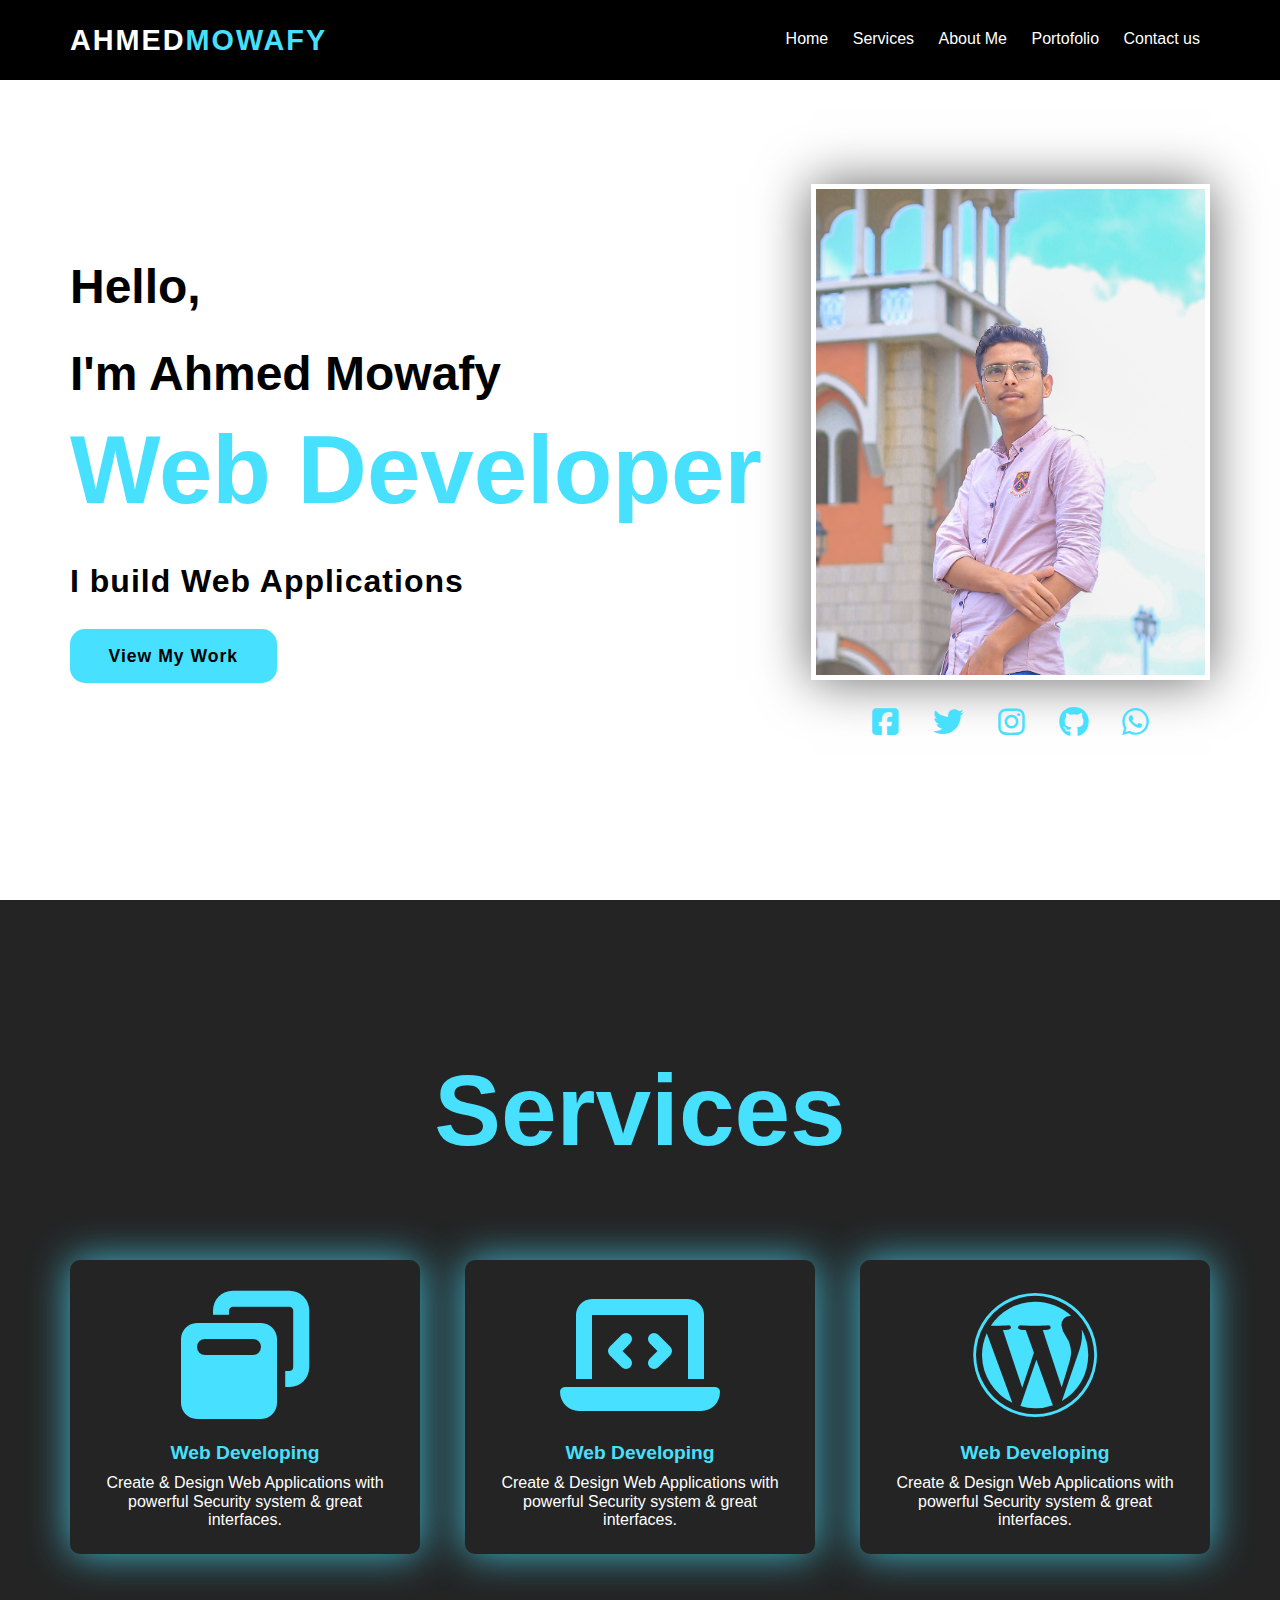
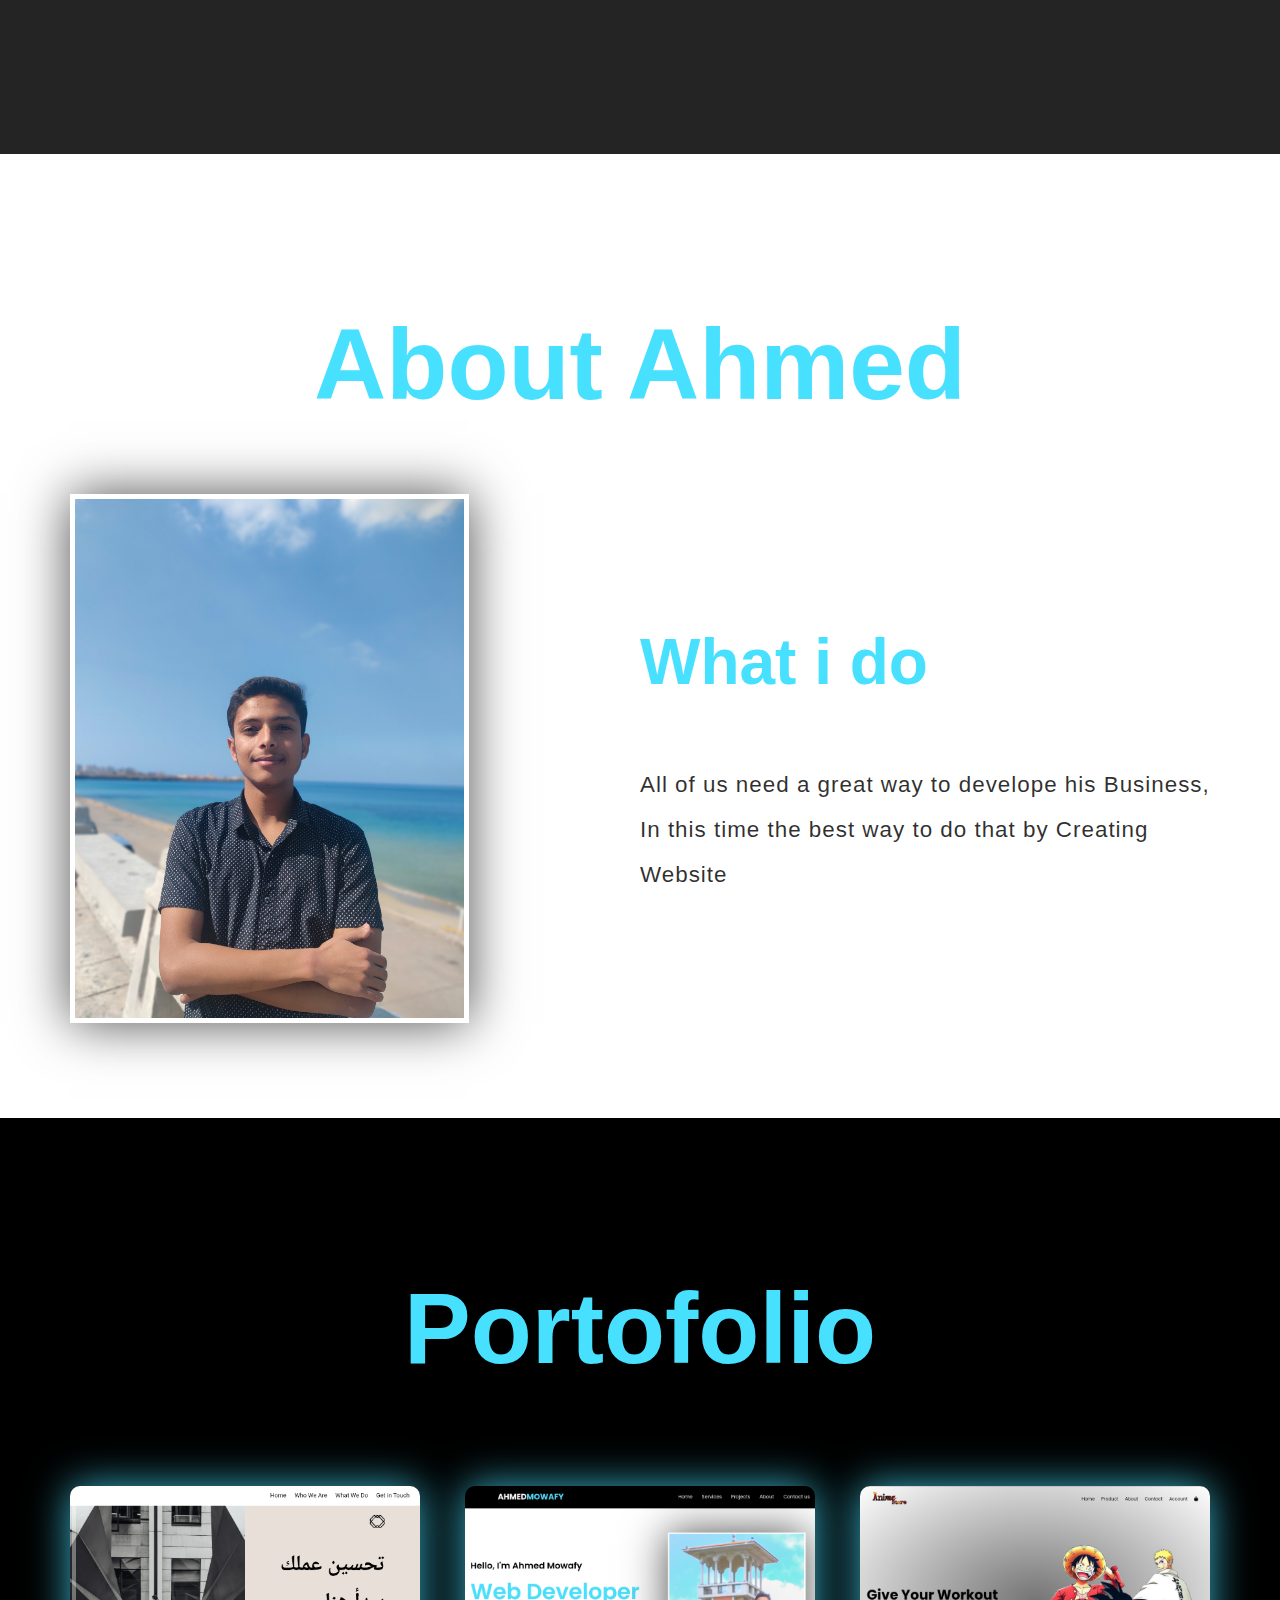
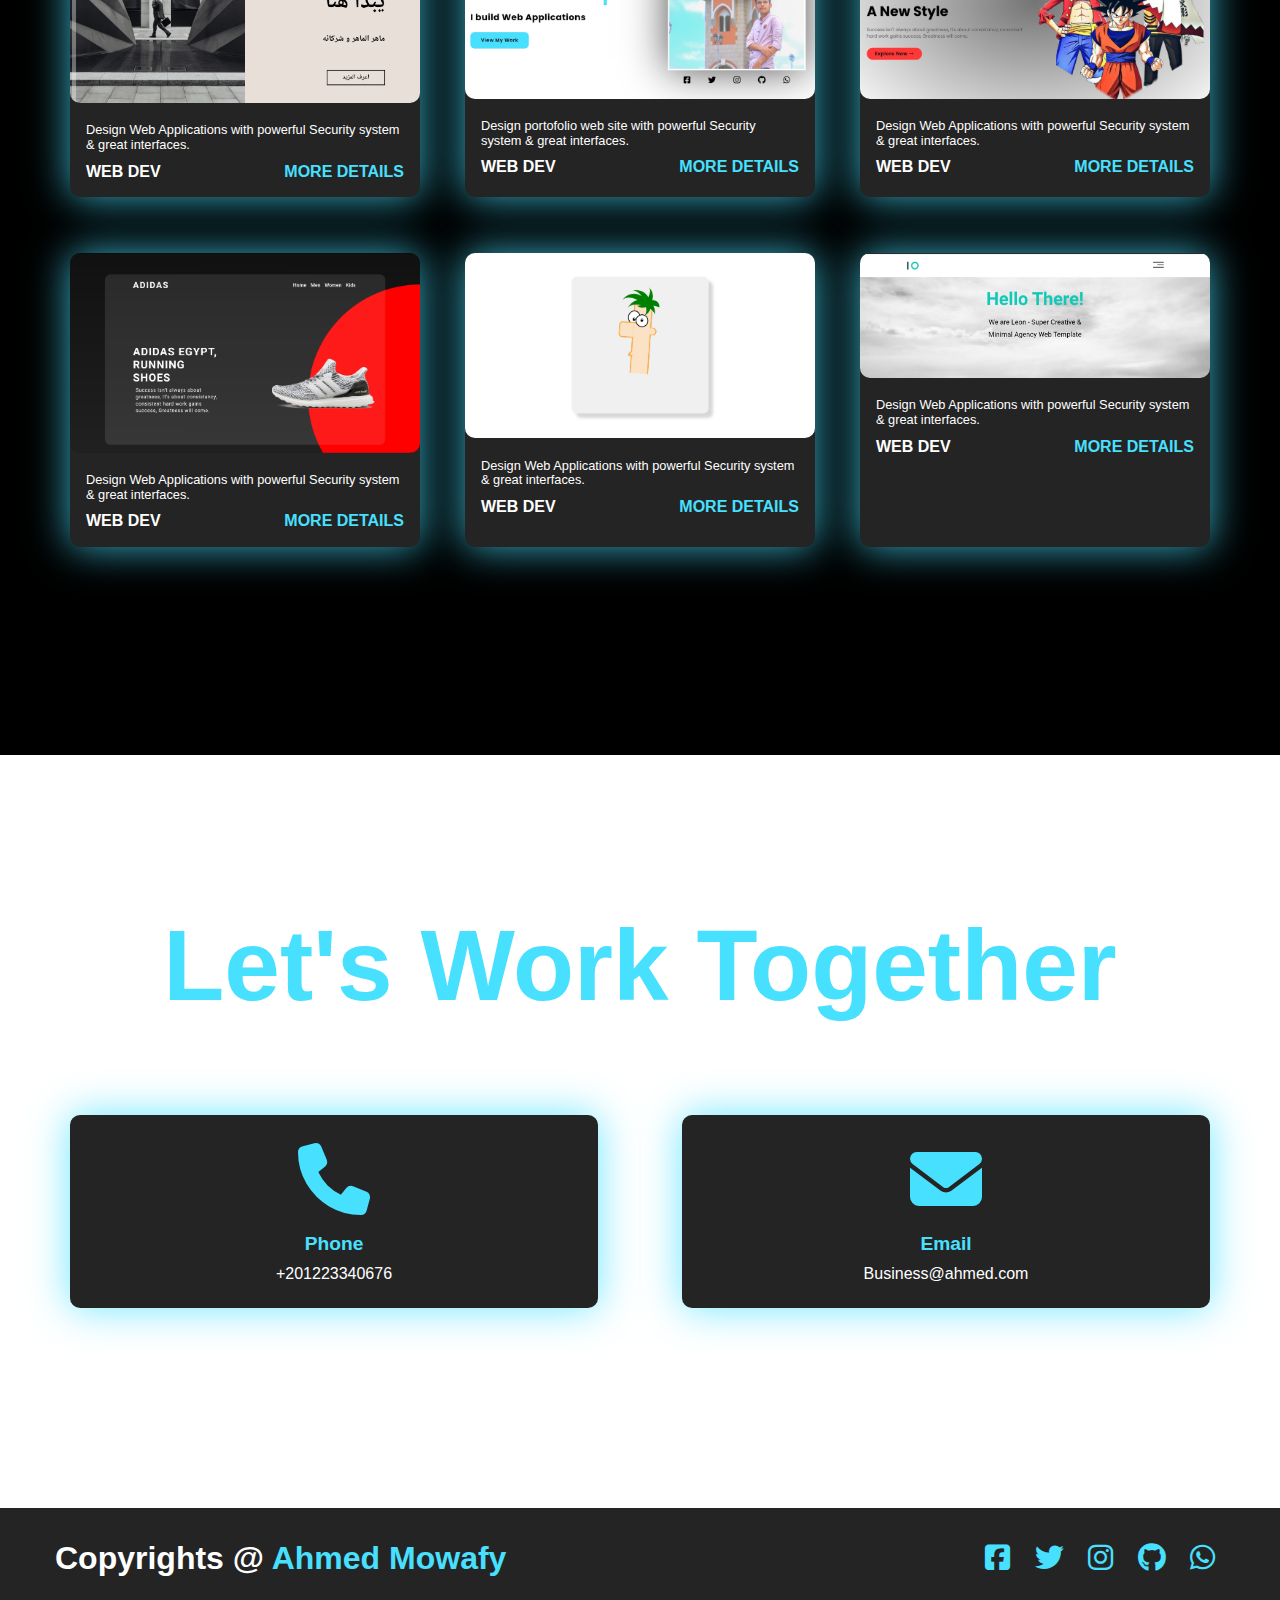
<file: index.html>
<!DOCTYPE html>
<html lang="en">
  <head> 
    <title>Ahmed Mowafy</title>
    <meta charset ="utf-8">
    <meta name="viewport" content = "width=device-width, intitial-scale=1.0">
    <meta http-equiv="X-UA-Compatible" content="IE=edge">
    <link rel = "stylesheet" href="css/normalize.css">
    <link rel = "stylesheet" href="https://cdnjs.cloudflare.com/ajax/libs/font-awesome/6.2.0/css/all.min.css">
    <link rel = "stylesheet" href="css/style.css">
  </head>
  <body>
    <!--------header &  nav bar ---------------->
    <header>
      <div class="container">
        <a href="#" class="logo">Ahmed<span>Mowafy</span></a>
        <div class="links">
          <span class="menu">
            <span></span>
            <span></span>
            <span></span>
          </span>
          <ul>
            <li><a href="#homePage">Home</a></li>
            <li><a href="#Services">Services</a></li>
            <li><a href="#About">About Me</a></li>
            <li><a href="#Portofolio">Portofolio</a></li>
            <li><a href="#Contact">Contact us</a></li>
          </ul>
        </div>
      </div>
    </header>
    <!-------------Home sec --------------->  
    <section class="main" id="homePage">
      <div class="container">
          <div class="brief">
            <h1>Hello,<br>I'm Ahmed Mowafy<br><span>Web Developer</span></h1>
            <h3>I build Web Applications</h3>
            <a href="#Portofolio" class="btn">View My Work</a>
          </div>
          <div class="snd-brief">
            <div class="poster">
              <img src="images/am.jpg">
              <div class="social-icons">
                <a  href="#"><i class="fa-brands fa-square-facebook"></i></a>
                <a  href="#"><i class="fa-brands fa-twitter"></i></a>
                <a  href="#"><i class="fa-brands fa-instagram"></i></a>
                <a  href="#"><i class="fa-brands fa-github"></i></a>
                <a  href="#"><i class="fa-brands fa-whatsapp"></i></a>
              </div>
            </div>
          </div>
      </div>
    </section>
    <!---------------------Services sec----------------------->  
    <section class="cards" id="Services">
      <div class="container">
        <h2 class="title">Services</h2>
        <div class="content">

          <div class="card">
            <div class="icon">
              <i class="fa-solid fa-window-restore"></i>
            </div>
            <div class="info">
              <h3>Web Developing</h3>
              <p>Create & Design Web Applications with powerful Security system & great interfaces.</p>
            </div>
          </div>
          <div class="card">
            <div class="icon">
              <i class="fa-solid fa-laptop-code"></i>
            </div>
            <div class="info">
              <h3>Web Developing</h3>
              <p>Create & Design Web Applications with powerful Security system & great interfaces.</p>
            </div>
          </div>
          <div class="card">
            <div class="icon">
              <i class="fa-brands fa-wordpress"></i>
            </div>
            <div class="info">
              <h3>Web Developing</h3>
              <p>Create & Design Web Applications with powerful Security system & great interfaces.</p>
            </div>
          </div>
        </div>
      </div> 
    </section>
    <!----------- STARt About -------------------->
    <section class="about main" id="About">
      <h2 class="title">About Ahmed</h2>
      <div class="container">
        <div class="snd-brief">
          <div class="poster">
            <img src="images/projects/Mowafy.jpg" alt="Ahmed">
          </div>
        </div>
        <div class="brief">
          <h1>What i do </h1>
          <p>All of us need a great way to develope his Business,<br> In this time the best way to do that by Creating Website </p>
        </div>
      </div>
    </section>
    <!------------ End About --------------------->
    <!-----------projects sec ----------------->      
    <section class="projects" id="Portofolio">
      <div class="container">
        <h2 class="title">Portofolio</h2>
        <div class="content">
          <div class="card">
            <div class="project-image">
              <img src="images/projects/work1.jpg">
            </div>
            <div class="project-info">
              <p class="project-category">Design Web Applications with powerful Security system & great interfaces.</p>
              <strong class="project-title">
                <span>Web Dev</span>
                <a href="#" class='more-details'>More details</a>              
              </strong>
            </div>
          </div>
          <div class="card">
            <div class="project-image">
              <img src="images/projects/work2.jpg">
            </div>
            <div class="project-info">
              <p class="project-category">Design portofolio web site with powerful Security system & great interfaces.</p>
              <strong class="project-title">
                <span>Web Dev</span>
                <a href="#" class='more-details'>More details</a>              
              </strong>
            </div>
          </div>
          <div class="card">
            <div class="project-image">
              <img src="images/projects/work3.jpg">
            </div>
            <div class="project-info">
              <p class="project-category">Design Web Applications with powerful Security system & great interfaces.</p>
              <strong class="project-title">
                <span>Web Dev</span>
                <a href="#" class='more-details'>More details</a>              
              </strong>
            </div>
          </div>
          <div class="card">
            <div class="project-image">
              <img src="images/projects/work4.jpg">
            </div>
            <div class="project-info">
              <p class="project-category">Design Web Applications with powerful Security system & great interfaces.</p>
              <strong class="project-title">
                <span>Web Dev</span>
                <a href="#" class='more-details'>More details</a>              
              </strong>
            </div>
          </div>
          <div class="card">
            <div class="project-image">
              <img src="images/projects/work5.jpg">
            </div>
            <div class="project-info">
              <p class="project-category">Design Web Applications with powerful Security system & great interfaces.</p>
              <strong class="project-title">
                <span>Web Dev</span>
                <a href="#" class='more-details'>More details</a>              
              </strong>
            </div>
          </div>
          <div class="card">
            <div class="project-image">
              <img src="images/projects/work6.jpg">
            </div>
            <div class="project-info">
              <p class="project-category">Design Web Applications with powerful Security system & great interfaces.</p>
              <strong class="project-title">
                <span>Web Dev</span>
                <a href="#" class='more-details'>More details</a>              
              </strong>
            </div>
          </div>
        </div>
      </div>
    </section>
    <!----------------contact sec ----------------------->         
    <section class="cards contact" id="Contact">
      <div class="container">
        <h2 class="title">Let's Work Together</h2>
        <div class="content">
          <div class="card">
            <div class="icon">
              <i class="fa-solid fa-phone"></i>
            </div>
            <div class="info">
              <h3>Phone</h3>
              <p>+201223340676</p>
            </div>
          </div>
          <div class="card">
            <div class="icon">
              <i class="fa-solid fa-envelope"></i>
            </div>
            <div class="info">
              <h3>Email</h3>
              <p>Business@ahmed.com</p>
            </div>
          </div>
        </div>
      </div>
    </section> 
    <!-----------------footer------------------>        
    <footer class="footer">
      <div class="container">
        <p class='footer-title'>Copyrights @ <span>Ahmed Mowafy</span></p>
        <div class="social-icons">
          <a  href="#"><i class="fa-brands fa-square-facebook"></i></a>
          <a  href="#"><i class="fa-brands fa-twitter"></i></a>
          <a  href="#"><i class="fa-brands fa-instagram"></i></a>
          <a  href="#"><i class="fa-brands fa-github"></i></a>
          <a  href="#"><i class="fa-brands fa-whatsapp"></i></a>
        </div>
      </div>
    </footer> 
  </body>
</htm
</file>
<file: css/style.css>
/*  START Variables   */
:root {
  --main-color: rgb(72,224,255);
  --main-blur: rgba(72,224,255,80%);
  --secondary-color: #242424;
  --third-color: #0186fb;
}
/*   End Variables   */
/*      Start Global Rules   */
@import url('https://fonts.googleapis.com/css2?family=Poppins:ital,wght@0,100;0,200;0,300;0,400;0,500;0,600;0,700;0,800;0,900;1,100;1,200;1,300;1,400;1,500;1,600;1,700;1,800;1,900&display=swap');
*{
  font-family: 'Poppins', sans-serif;
  margin : 0;
  padding: 0;
  -webkit-box-sizing: border-box;
  -moz-box-sizing: border-box;
  box-sizing: border-box;
  scroll-behavior: smooth;
}
section{
  padding:80px 20px;
}
.container {
  padding-right: 15px;
  padding-left: 15px;
  margin-right: auto;
  margin-left: auto;
}
/*  Small */
@media (min-width: 768px ) {
  .container {
    width: 750px;
  }
}
/*  Medium */
@media (min-width: 992px ) {
  .container {
    width: 970px;
  }
}
/*  Large */
@media (min-width: 1200px ) {
  .container {
    width: 1170px;
  }
}
/*    End  Global Rules */
/*  Start components*/
.title{
  display: flex;
  justify-content: center;
  color:var(--main-color);
  font-size:6.25em;
  font-weight:800;
  position: relative;
  margin: 100px auto 100px;
  line-height:60px;
}
@media (max-width:1200px) {
  .title{
    font-size: 3.75em;
    margin: 100px auto 50px;
    line-height:normal;
  }
}
@media (max-width:767px) {
  .title{
    font-size: 3.5em;
    margin: 100px auto 50px;
    line-height:normal;
  }
}
/*   End components  */
/*   header &  nav bar */

header{
  width:100%;
  background: black;
  padding: 20px;
  z-index: 999;
  position: fixed;
}
header .container, .main .container{
  display: flex;
  justify-content: space-between;
  align-items: center;
}
header .logo{
  color:white;
  text-decoration: none;
  text-transform: uppercase;
  font-weight: 700;
  font-size :1.8em;
  letter-spacing: 2px;
}
header .logo span{
  color: var(--main-color);
}
header .links {
  position: relative;
}
header .links .menu {
  width: 30px;
  flex-wrap: wrap;
  justify-content: flex-end;
  display: none;
}
header .links ul {
  list-style: none;
}
header .links ul li {
  display: inline-block;
}
header .links ul li a{
  color: white;
  text-decoration: none;
  display: block;
  padding:10px; 
  border-bottom:2px solid black;
}
header .links ul li a:hover{
  color: var(--main-color);
  border-bottom:2px solid  var(--main-color);
}
/*   home sec    */

.main {
  width : 100%;
  min-height : 100vh;
}
.main .container {
  margin-top: 5%;
}
.brief{
  flex-basis: 65%;
  min-width: 300px;
  margin-top: 70px;
}
.brief h1{
  color:black;
  font-size:3rem;
  font-weight: 600;
  line-height: 1.8em;
}
.brief h1 span{
  display :inline-block;
  margin-top:10px;
  color:var(--main-color);
  font-size:2em;
  font-weight:600;
}
.brief h3{
  color: black;
  font-size:2em;
  font-weight:700;
  letter-spacing:1px;
  margin-top:10px;
  margin-bottom:30px;
}
.btn{
  display: inline-block;
  text-decoration: none;
  background-color: var(--main-color);
  color:black ;
  font-size:1.1em;
  font-weight:600;
  letter-spacing: 1px;
  border-radius: 15px;
  padding:0.9375em 2.1875em;
  margin-bottom: 100px;
  transition: 0.7s ease;
}
.btn:hover{
  color:var(--third-color);
  transform:scale(1.1);
}
.snd-brief {
  flex-basis: 35%;
}
.poster{
  display: flex;
  flex-direction: column;
  align-items: center;
  text-align: center;
  transition: 0.7s ease;
  height:100%;
  width:100%;
}
.poster:hover, .project-card:hover{
  transform: translateY(-50px);
}
.poster img{
  width:100%;
  height: 100%;
  box-shadow: 0px 0px 50px rgba(0,0,0,0.6);
  border:5px solid white;
  margin-bottom: 25px;
}
.social-icons{
  align-items: center;
  text-decoration: none;
}
.social-icons a{
  border-radius: 50%;
  color: var(--main-color);
  text-decoration: none;
  font-size: 1.9em;
  margin: 15px;
}
.social-icons a:hover, .footer .social-icons a:hover{
  color: var(--third-color);
}


/*-------------------------------------------------sevices sec ------------------------------>*/
.cards .container, .projects .container{
  margin-bottom: 100px;
}
.cards{ 
  background-color: var(--secondary-color);
}

.content{
  display: flex;
  justify-content: space-between;
  flex-direction: row;
  flex-wrap:wrap;
}

.card{
  background-color: var(--secondary-color);
  width:21.875em;
  box-shadow: 0 0 40px var(--main-blur);
  border-radius: 10px;
  padding:25px;
  margin:20px 0px;
  transition: 0.7s ease;
}

.card:hover{
  transform: scale(1.1);
}

.icon{
  color :var(--main-color);
  font-size:8em;
  text-align:center;
}

.info{
  text-align:center
}

.info h3{
  color:var(--main-color);
  font-size:1.2em;
  font-weight:700;
  margin:10px;
}

.info p{
  color: white;
}

/************START ABOUT BAGE***********/
.about{
  width: 100%;
  background-color: rgb(255, 255, 255);
}
.about .container{
  display: flex;
  justify-content: space-between;
 
}
.about .brief{
  flex-basis: 50%;
  min-width: 400px;
  margin-top: 0px;
}
.about .brief h1{
  color: var(--main-color);
  font-size:4rem;
  font-weight: 700;
  line-height: 1.8em;
  margin-top: 0;
}

.about .brief p{
  display: block;
  color: rgba(0, 0, 0, 0.816);
  font-size:1.4em;
  font-weight:500;
  line-height: 2em;
  letter-spacing:1px;
  margin-top:10px;
  margin-bottom:30px;
}
.about .snd-brief {
  flex-basis: 35%;
}
.about .container .snd-brief .poster img{
  width:100%;
  height: 100%;
  box-shadow: 0px 0px 50px rgba(0,0,0,0.7);
  border:5px solid white;
  margin-bottom: 15px;
}
/************END ABOUT BAGE***********/
/*----------------Projects sec ---------------->*/
.projects{
  background:black;
}
.projects .content{
  margin-top:30px;
}
.projects .card{
  padding:0;
  margin:28px 0px;
}
.project-image img{
  border-radius: 10px;
  width:100%;
}

.project-info{
  padding: 1em;
}

.project-category{
  font-size: 0.8em;
  color:rgb(255,255,255);
}

.project-title{
  display: flex;
  justify-content: space-between;
  align-items: center;
  text-transform:uppercase;
  font-weight: 800;
  margin-top:10px;
  color:rgb(255,255,255);
}

.more-details{
  text-decoration: none ;
  color:var(--main-color);
}

.more-details:hover{
  color:rgb(78,169,255);
}

/*----------Contact sec ------------------------------>*/
.contact {
  background-color: #ffffff;
}
.contact .card{
   width: 33em;
}
.contact .icon{
   font-size: 4.5em;
}

.contant .info p{
  font-size:1.5em;
}

/*----------- Footer ----------------------------->*/
.footer{
  background-color: var(--secondary-color);
}
.footer .container{
  padding: 2em 0;
  display: flex;
  justify-content: space-between;
  align-items: center;
}

.footer .footer-title{
  color: white;
  font-size: 2em;
  font-weight:600;
}

.footer .footer-title span{
  color:var(--main-color);
}
.footer .social-icons a{
  font-size:1.8em;
  color:  var(--main-color);
  padding:0 ;
  margin: 10px;
}

/*--------media query for Large SCreens--------*/
@media (max-width : 1200px){
  /*--------query for header &  nav bar -------->*/
  header{
    padding: 20;
  }
  header .logo{
    color:var(--main-color);
    font-weight: 800;
    font-size :1.5em;
  }
  header .logo span{
    display: none;
  }
  header .links .menu {
    display: flex;
  }
  header .links .menu span{
    background-color: var(--main-color);
    margin-bottom: 5px;
    height: 2px;
  }
  header .links .menu span:first-child {
    width: 100%;
  }
  header .links .menu span:nth-child(2) {
    background-color: white;
    width: 60%;
    transition:0.3s;
  }
  header .links .menu span:nth-child(2):hover {
    background-color: var(--main-color);
    width: 100%;
  }
  header .links .menu span:last-child {
    width: 100%;  
  }
  header .links ul {
    list-style: none;
    margin: 0;
    padding: 0;
    position: absolute;
    background-color: var(--main-color);
    right: 0;
    min-width: 200px;
    top: calc(100% + 15px);
    z-index: 1;
    display: none;
  }
  header .links ul::before {
    content: "";
    border-width: 10px;
    border-style: solid;
    border-color: transparent transparent var(--main-color) transparent;
    position: absolute;
    right: 5px;
    top: -20px;
  }
  header .links:hover ul {
    display: block;
  }
  header .links ul li {
    display: block;
  }
  header .links ul li a{
    color: black;
    text-decoration: none;
    display: block;
    padding:15px;
    transition: 0.3s;
  }
  header .links ul li a:hover{
    padding-left: 25px;
  }
  header .links ul li:not(:last-child) a {
    border-bottom: 1px solid white;
  }
  header .links ul li a{
    color: white;
    text-decoration: none;
    display: block;
    padding:10px; 
    border-bottom:2px solid var(--main-color);
  }
  header .links ul li a:hover{
    color: var(--third-color);
    border-bottom:2px solid var(--third-color);
  }
  /*---------------home sec -------------------->*/
  section{
    padding:20px;
  }
  .main .container {
    margin-top: 1%;
  }
  .main .container, .projects .container, .cards .container{
    align-items: center;
    justify-content: center;
    flex-direction: column;
    text-align: center;
  }
  .snd-brief, .brief{
    justify-content: center;
    min-width: 300px;
    margin-top: 50px;
    flex-basis: 50%;
  }
  .brief h1 {
    font-size:3.5em;
    font-weight:800;
    line-height: 1.5em;
  }
  .brief h1 span{
    font-size:1.2em;
    font-weight:600;
    margin-top:5px;
  }
  .brief h3{
    font-size:2em;
    font-weight:800;
    margin-top:5px;
    margin-bottom:30px;
  }
  .btn{
    margin-bottom: 20px;
  }
  .poster{
    display: flex;    
    justify-content: center;
    flex-direction: column;
    align-items: center;
    text-align: center;
    margin-left: auto;
    margin-right: auto;
    margin-bottom: 30px;
    transition: 0.7s ease;
    height:50%;
    width:50%;
  }
  .poster:hover, .project-card:hover{
    transform: translateY(-20px);
  }
  .social-icons a{
    font-size: 1.5em;
    margin: 15px;
  }
/*----------------services sec ----------------->*/
  .content{
    align-items: center;
    margin-bottom: 10px;
  }
  .card{
    width:50em;
    box-shadow: 0 5px 25px rgba(72 224 255 / 70%);
    border-radius: 20px;
    padding:25px;
    margin:25px auto;
  }

  /************START ABOUT BAGE***********/
  .about{
    width: 100%;
    background-color: rgb(255, 255, 255);
  }
  .about .container{
    display: flex;
    justify-content: center;
    flex-direction: column;
  }
  .about .brief{
    min-width: 300px;
  }
  .about .brief h1{
    color: var(--main-color);
    font-size:4rem;
    font-weight: 700;
    line-height: 1.8em;
    margin-top: 0;
  }

  .about .brief p{
    display: block;
    color: rgba(0, 0, 0, 0.816);
    font-size:1.4em;
    font-weight:500;
    line-height: 2em;
    letter-spacing:1px;
    margin-top:10px;
    margin-bottom:30px;
  }
  .about .snd-brief {
    flex-basis: 35%;
  }
  .about .container .snd-brief .poster img{
    width:100%;
    height: 100%;
    box-shadow: 0px 0px 50px rgba(0,0,0,0.7);
    border:5px solid white;
    margin-bottom: 15px;
  }
  /************END ABOUT BAGE***********/

  /*----------------Projects sec ---------------->*/
  
  .projects .content{
    display: flex;
    flex-direction: row;
    justify-content: center;
    flex-wrap: wrap;
  }
  .projects .card{
    min-height:17em;
    width:25em;
    border-radius: 10px;
    margin:28px auto;
  }
  .project-image img{
    height:13em;
  }
  .project-info{
    padding: 1em;
  }
  .project-category{
    font-size: 1em;
  }
  
  /*------------Contact sec -------------->*/
  .contact .card{
    width: 50em;
 }
  .contact .icon{
    font-size:8em;
  }
  .contant .info p{
    font-size:1.5em;
  }
    
  .footer .footer-title{
    font-size: 1.3em;
    font-weight:600;
  }

}
/*    MADIA FOR MEDIUM SCREENS*/
  
/*    MEdia SMAll Screens */
@media (max-width: 768px ) {
  section{
    padding:20px 10px;
  }
  /*---------------home sec -------------------->*/
  .snd-brief, .brief{
    margin-left: auto;
    margin-right: auto;
  }
  .brief h1 {
    font-size:2em;
  }
  .btn{
    margin-bottom: 20px;
  }
  .poster{
    margin-bottom: 15px;
    height:100%;
    width:100%;
  }

  /* projects */
  .project-image img{
    height:13em;
  }
 /* --------Foooter---------------- */
 .footer .container{
    padding: 2em 0;
    display: flex;
    justify-content: center;
    align-items: center;
    flex-direction: column;
 }
  .footer .footer-title{
    font-size: 1.5em;
    font-weight:600;
    padding-bottom: 20px;
  }

}
</file>
